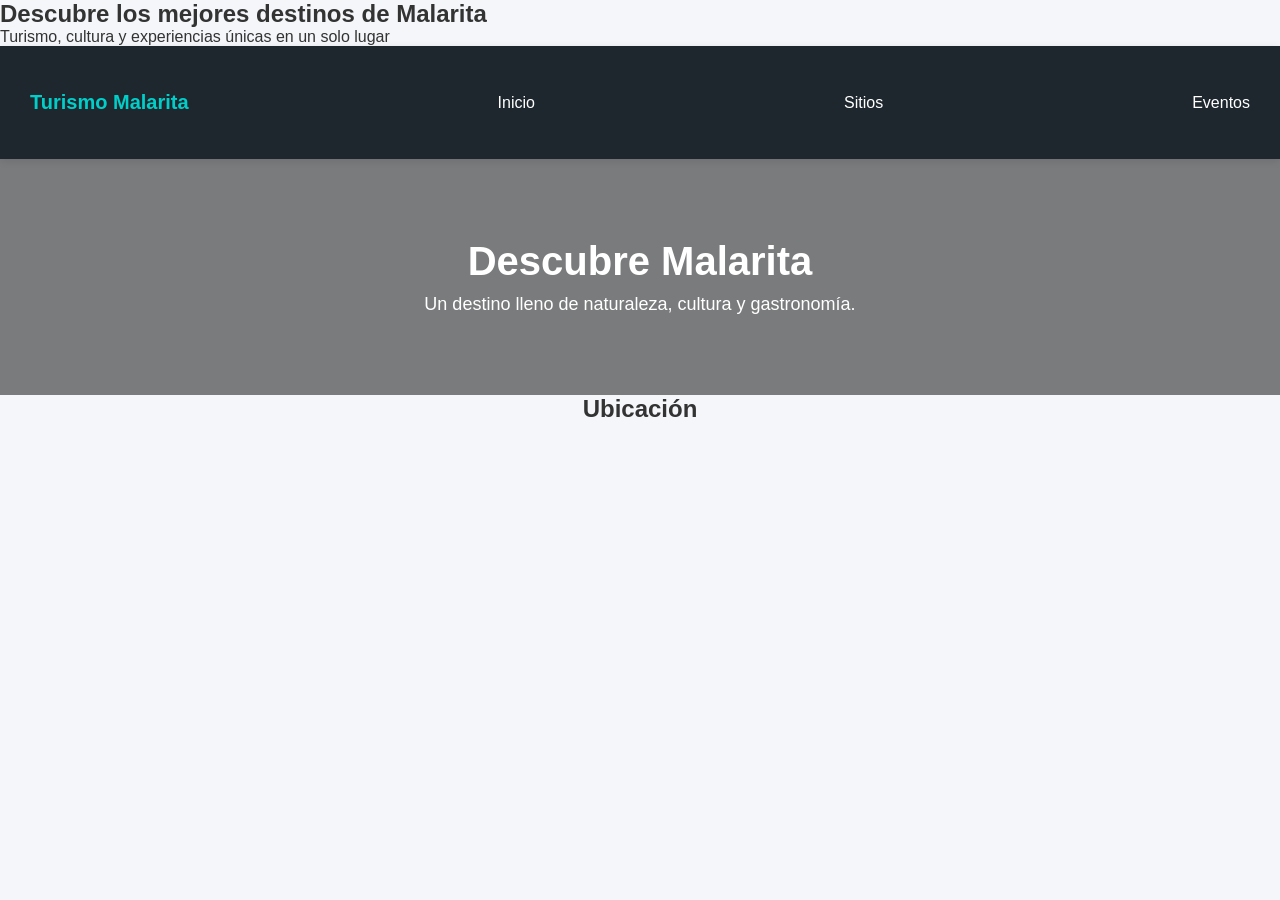
<file: index.html>
<!DOCTYPE html>
<html lang="es">
<head>
  <meta charset="UTF-8">
  <h2>Descubre los mejores destinos de Malarita</h2>
  <p>Turismo, cultura y experiencias únicas en un solo lugar</p>  <link rel="stylesheet" href="css/estilos.css">
</head>
<body>

<nav>
  <h1>Turismo Malarita</h1>
  <a href="index.html">Inicio</a>
  <a href="sitios.html">Sitios</a>
  <a href="eventos.html">Eventos</a>
</nav>

<section class="hero">
  <h2>Descubre Malarita</h2>
  <p>Un destino lleno de naturaleza, cultura y gastronomía.</p>
</section>
<h2 style="text-align:center">Ubicación</h2>

<iframe 
  src="https://www.google.com/maps?q=Santander,Colombia&output=embed"
  width="100%" 
  height="300">
</iframe>

</body>
</html>
</file>
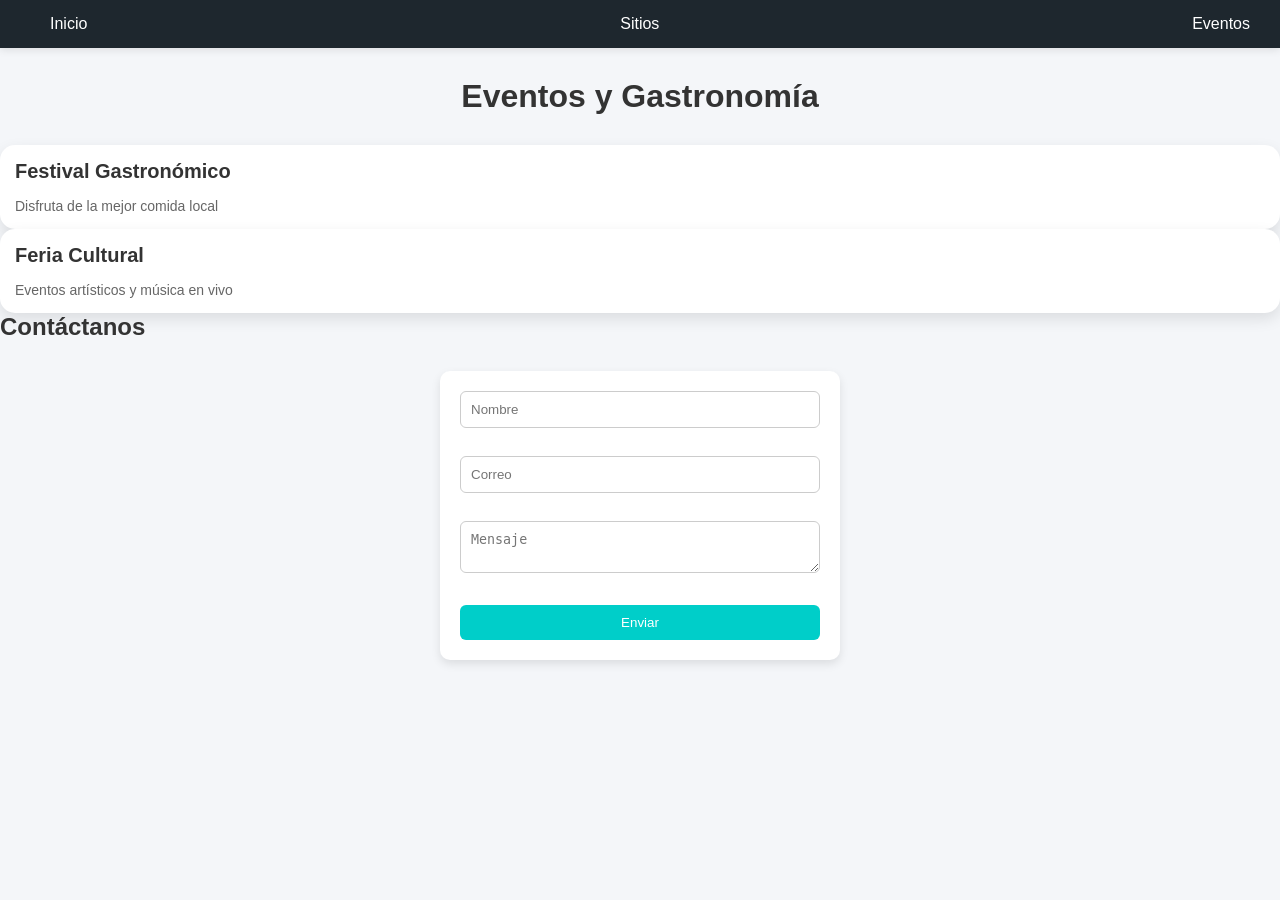
<file: eventos.html>
<!DOCTYPE html>
<html lang="es">
<head>
  <meta charset="UTF-8">
  <title>Eventos</title>
  <link rel="stylesheet" href="css/estilos.css">
</head>
<body>

<nav>
  <a href="index.html">Inicio</a>
  <a href="sitios.html">Sitios</a>
  <a href="eventos.html">Eventos</a>
</nav>

<h1>Eventos y Gastronomía</h1>

<div class="card">
  <h2>Festival Gastronómico</h2>
  <p>Disfruta de la mejor comida local</p>
</div>

<div class="card">
  <h2>Feria Cultural</h2>
  <p>Eventos artísticos y música en vivo</p>
</div>
<h2>Contáctanos</h2>

<form>
  <input type="text" placeholder="Nombre" required><br><br>
  <input type="email" placeholder="Correo" required><br><br>
  <textarea placeholder="Mensaje"></textarea><br><br>
  <button>Enviar</button>
</form>

</body>
</html>
</file>
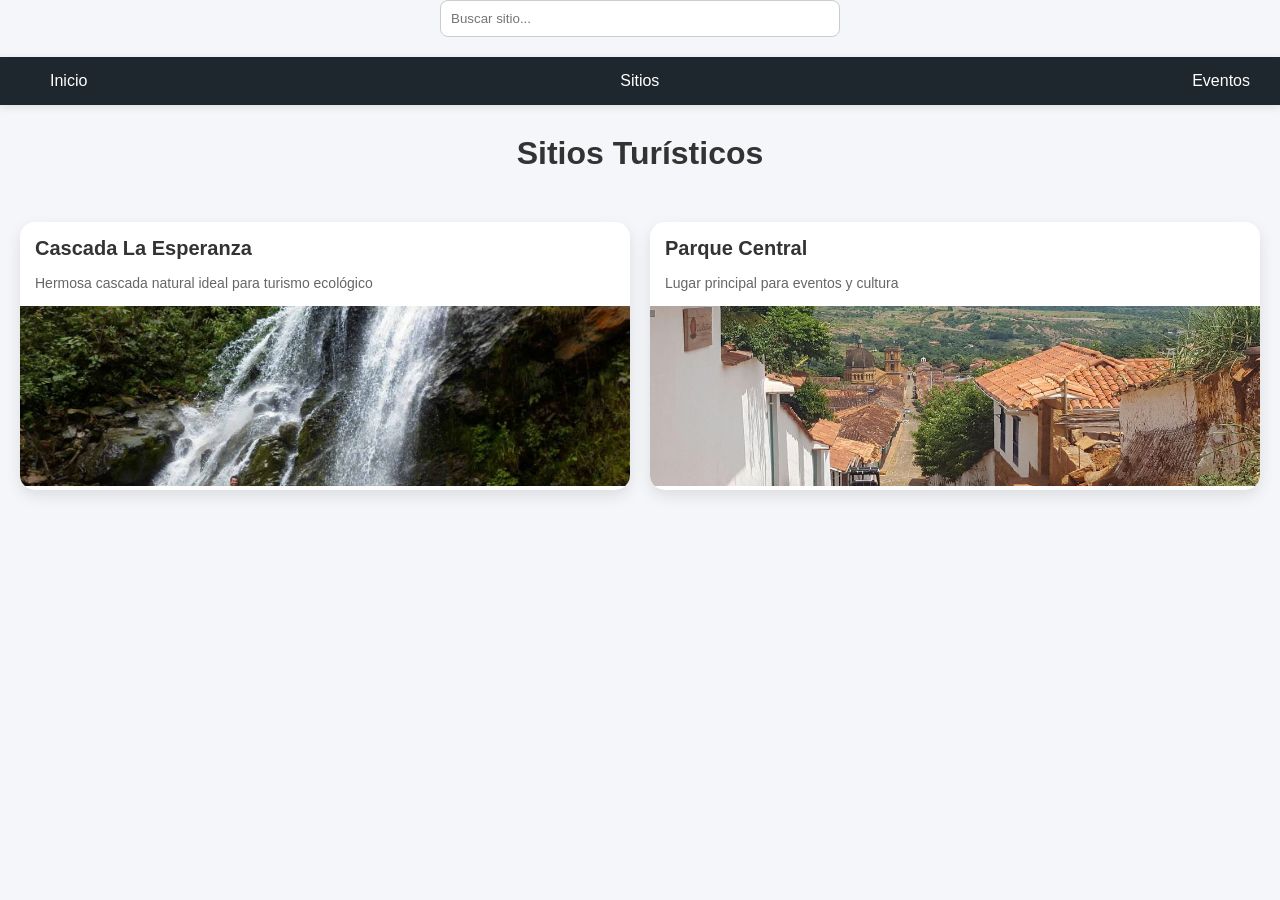
<file: sitios.html>
<!DOCTYPE html>
<html lang="es">
<head>
  <meta charset="UTF-8">
  <title>Sitios Turísticos</title>
  <link rel="stylesheet" href="css/estilos.css">
</head>
<body>
<input type="text" id="buscador" placeholder="Buscar sitio..." onkeyup="filtrar()">
<nav>
  <a href="index.html">Inicio</a>
  <a href="sitios.html">Sitios</a>
  <a href="eventos.html">Eventos</a>
</nav>

<h1>Sitios Turísticos</h1>

<div id="sitios"></div>

<script src="js/app.js"></script>

</body>
</html>
</file>
<file: css/estilos.css>
* {
  margin: 0;
  padding: 0;
  box-sizing: border-box;
}

body {
  font-family: 'Segoe UI', Tahoma, sans-serif;
  background: #f4f6f9;
  color: #333;
}

nav {
  display: flex;
  justify-content: space-between;
  align-items: center;
  background: #1e272e;
  padding: 15px 30px;
  box-shadow: 0 2px 8px rgba(0,0,0,0.1);
}

nav h1 {
  color: #00cec9;
  font-size: 20px;
}

nav a {
  color: white;
  margin-left: 20px;
  text-decoration: none;
  transition: 0.3s;
}

nav a:hover {
  color: #00cec9;
}

.hero {
  background: linear-gradient(rgba(0,0,0,0.5), rgba(0,0,0,0.5)),
              url('https://picsum.photos/1200/400');
  background-size: cover;
  background-position: center;
  color: white;
  text-align: center;
  padding: 80px 20px;
}

.hero h2 {
  font-size: 40px;
  margin-bottom: 10px;
}

.hero p {
  font-size: 18px;
}

h1 {
  text-align: center;
  margin: 30px 0;
}

#buscador {
  display: block;
  margin: 0 auto 20px;
  padding: 10px;
  width: 80%;
  max-width: 400px;
  border-radius: 8px;
  border: 1px solid #ccc;
}

#sitios {
  display: grid;
  grid-template-columns: repeat(auto-fit, minmax(250px, 1fr));
  padding: 20px;
  gap: 20px;
}

.card {
  background: white;
  border-radius: 15px;
  overflow: hidden;
  box-shadow: 0 6px 15px rgba(0,0,0,0.1);
  transition: 0.3s;
}

.card:hover {
  transform: translateY(-5px);
}

.card img {
  width: 100%;
  height: 180px;
  object-fit: cover;
}

.card h2 {
  font-size: 20px;
  margin: 15px;
}

.card p {
  margin: 0 15px 15px;
  font-size: 14px;
  color: #666;
}

form {
  background: white;
  padding: 20px;
  max-width: 400px;
  margin: 30px auto;
  border-radius: 10px;
  box-shadow: 0 4px 10px rgba(0,0,0,0.1);
}

form input, form textarea {
  width: 100%;
  padding: 10px;
  margin-bottom: 10px;
  border-radius: 6px;
  border: 1px solid #ccc;
}

form button {
  width: 100%;
  padding: 10px;
  background: #00cec9;
  border: none;
  color: white;
  border-radius: 6px;
  cursor: pointer;
}

form button:hover {
  background: #00b894;
}

iframe {
  border: none;
  border-radius: 10px;
  margin: 20px 0;
}

@media (max-width: 768px) {
  nav {
    flex-direction: column;
  }

  .hero h2 {
    font-size: 28px;
  }
}
</file>
